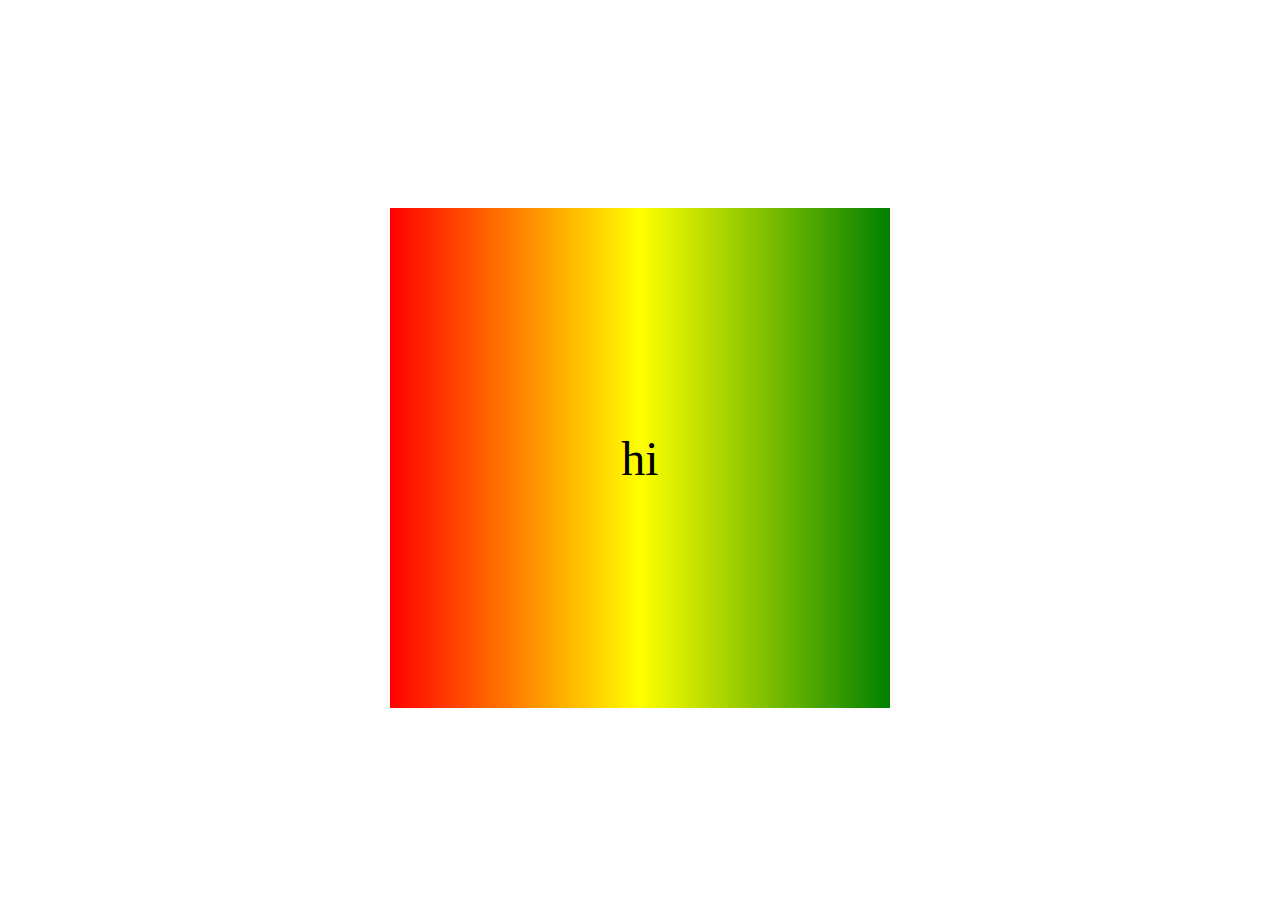
<file: animaciones/index.html>
<!DOCTYPE html>
<html lang="es">
<head>
    <meta charset="UTF-8">
    <meta name="viewport" content="width=device-width, initial-scale=1.0">
    <title>Document</title>
    <link rel="stylesheet" href="css/style.css">
</head>
<body>
    <div id="box">
        hi
    </div>
</body>
</html>
</file>
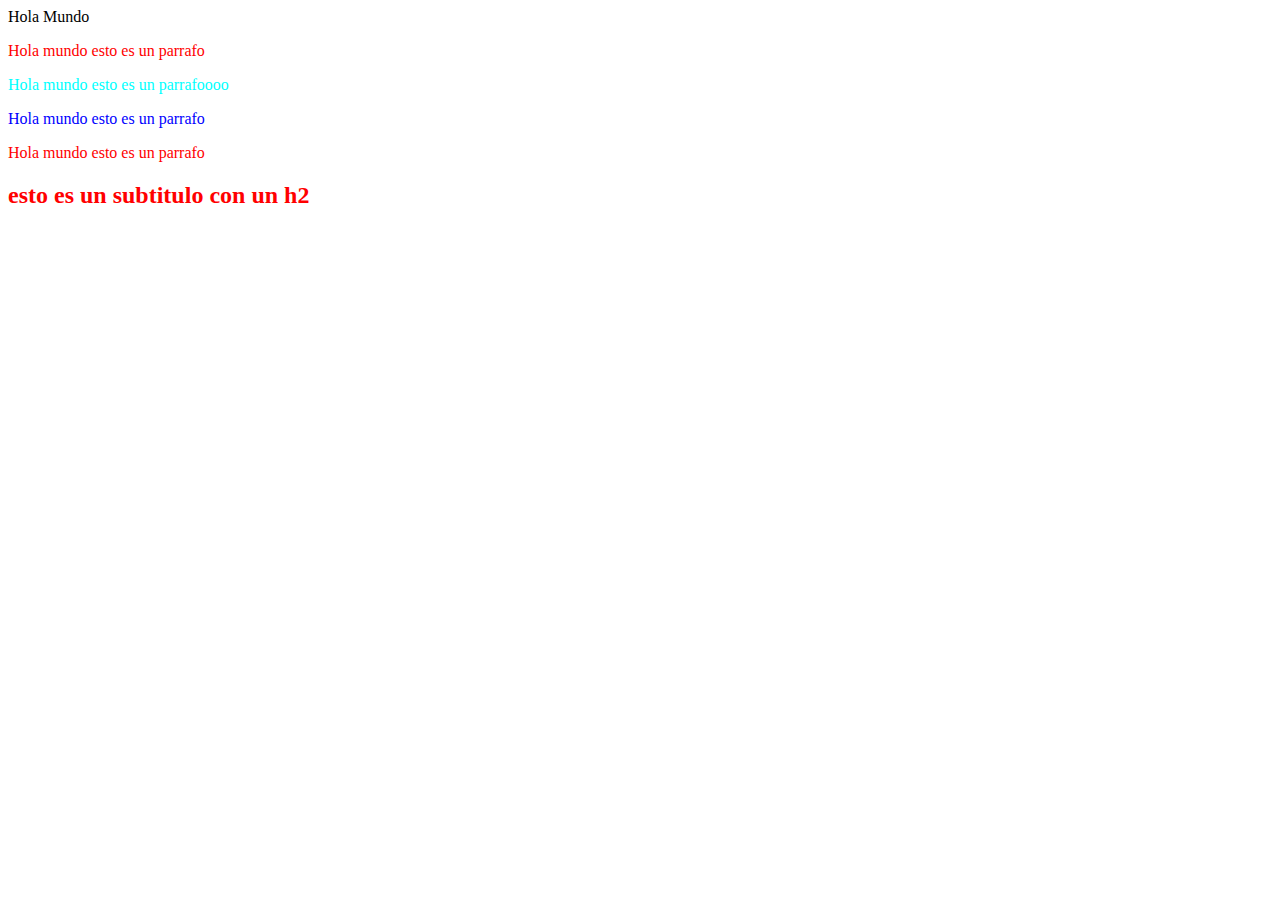
<file: PrimeraClase/index.html>
<!DOCTYPE html>
<html lang="es">
<head>
    <meta charset="UTF-8">
    <meta name="viewport" content="width=device-width, initial-scale=1.0">
    <title>Hola Mundo</title>
    <link rel="icon" href="https://www.google.com/images/branding/googlelogo/1x/googlelogo_color_272x92dp.png">
    <link rel="stylesheet" href="CSS/styles.css">
</head>
<body>
    <h>Hola Mundo</h>
    <p>
        Hola mundo esto es un parrafo
    </p>
    <p class="parrafo">
        Hola mundo esto es un parrafoooo
    </p>
    <p id="parrafo">
        Hola mundo esto es un parrafo
    </p>
    <p>
        Hola mundo esto es un parrafo
    </p>
    <h2 style="color: red;">
        esto es un subtitulo con un h2
    </h2>
</body>
</html>
</file>
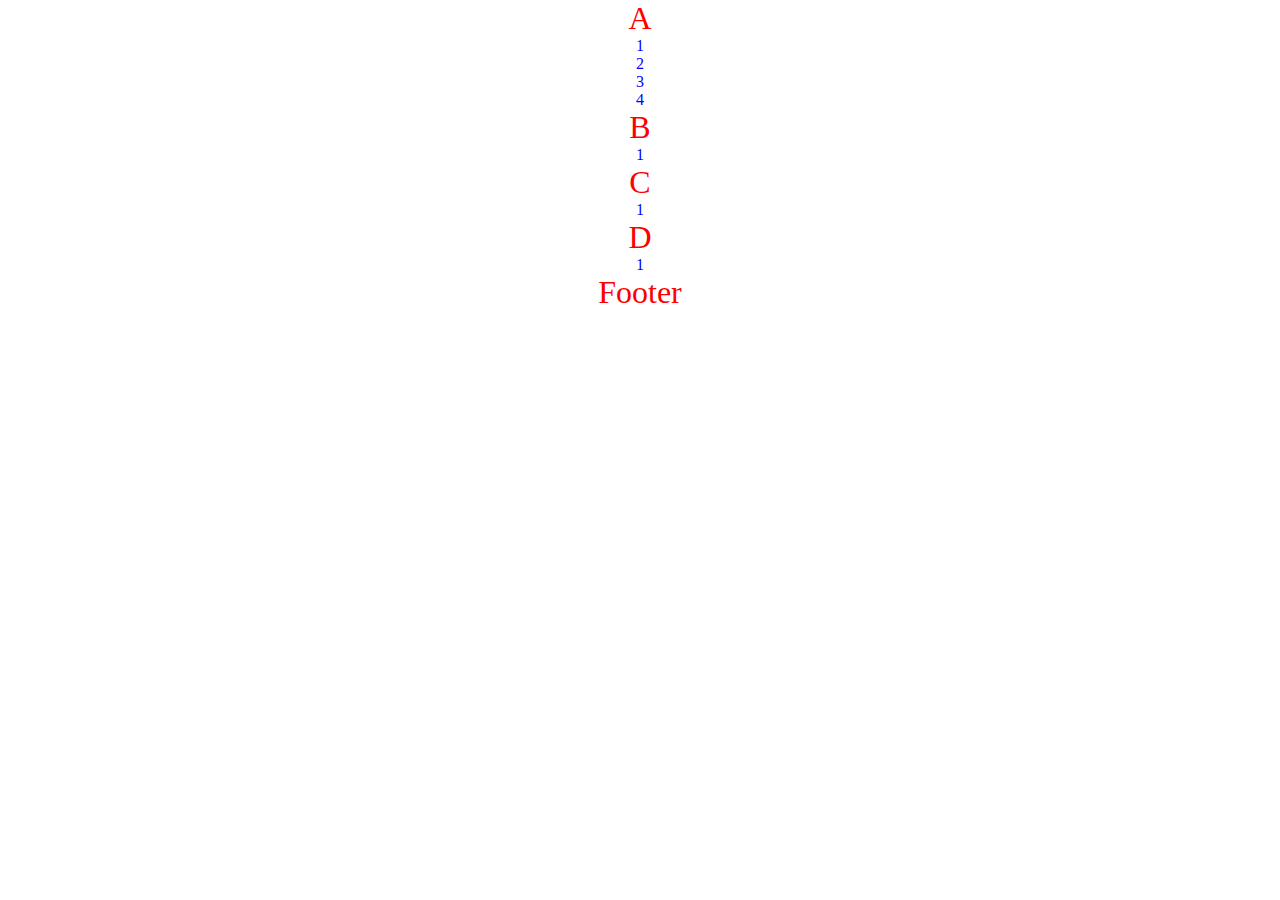
<file: SextaClase/index.html>
<!DOCTYPE html>
<html lang="es">
<head>
    <meta charset="UTF-8">
    <meta name="viewport" content="width=device-width, initial-scale=1.0">
    <title>Document</title>
    <link rel="stylesheet" href="CSS/Style.css">
</head>
<body>
    <div id="container">
        <div class="A">
            <div class="section-a">
                <p class="h1"> A </p>
            </div>
            <div class="section">
                <p class="h2"> 1 </p>
            </div>
            <div class="section">
                <p class="h2"> 2 </p>
            </div>
            <div class="section">
                <p class="h2"> 3 </p>
            </div>
            <div class="section">
                <p class="h2"> 4 </p>
            </div>
        </div>
        <div class="B">
            <div class="section-b">
                <p class="h1"> B </p>
            </div>
            <div class="section">
                <p class="h2"> 1 </p>
            </div>
        </div>
        <div class="C">
            <div class="section-c">
                <p class="h1"> C </p>
            </div>
            <div class="section">
                <p class="h2"> 1 </p>
            </div>

        </div>
        <div class="D">
            <div class="section-d">
                <p class="h1"> D </p>
            </div>
            <div class="section">
                <p class="h2"> 1 </p>
            </div>
        </div>
        <footer>
            <div class="footer">
                <p class="h1">Footer</p>
            </div>
        </footer>
    </div>
</body>
</html>
</file>
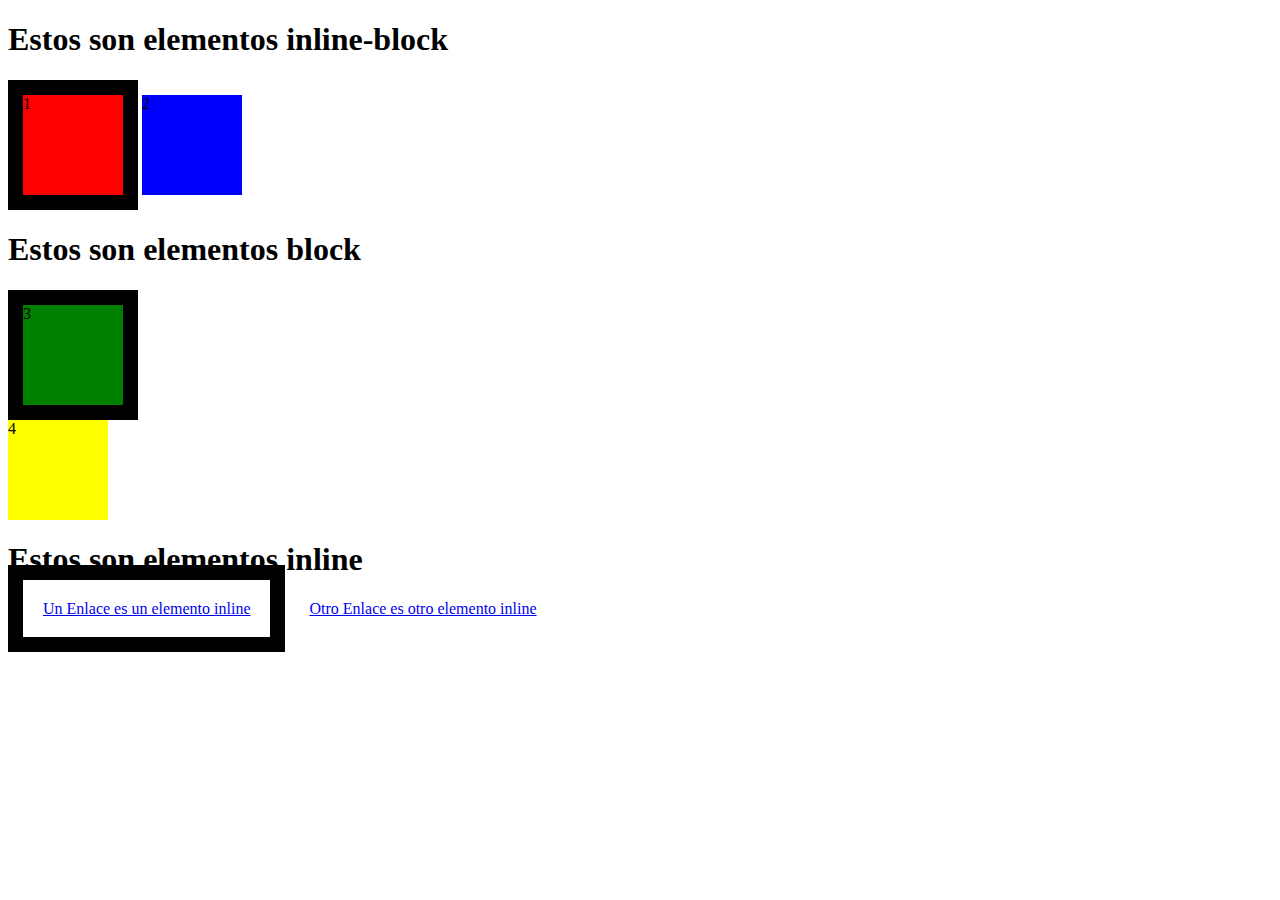
<file: TerceraClase/basico/index.html>
<!DOCTYPE html>
<html lang="en">
<head>
    <meta charset="UTF-8">
    <meta name="viewport" content="width=device-width, initial-scale=1.0">
    <title>Document</title>
    <link rel="stylesheet" href="CSS/Styles.css">
</head>
<body>
    <h1>Estos son elementos inline-block</h1>
    <div class="bordeGrueso" id="caja1">1</div>
    <div id="caja2">2</div>
    <h1>Estos son elementos block</h1>
    <div class="bordeGrueso" id="caja3">3</div>
    <div id="caja4">4</div>
    <h1>Estos son elementos inline</h1>
    <a class="bordeGrueso" href="#">Un Enlace es un elemento inline</a>
    <a href="#">Otro Enlace es otro elemento inline</a>
</body>
</html>
</file>
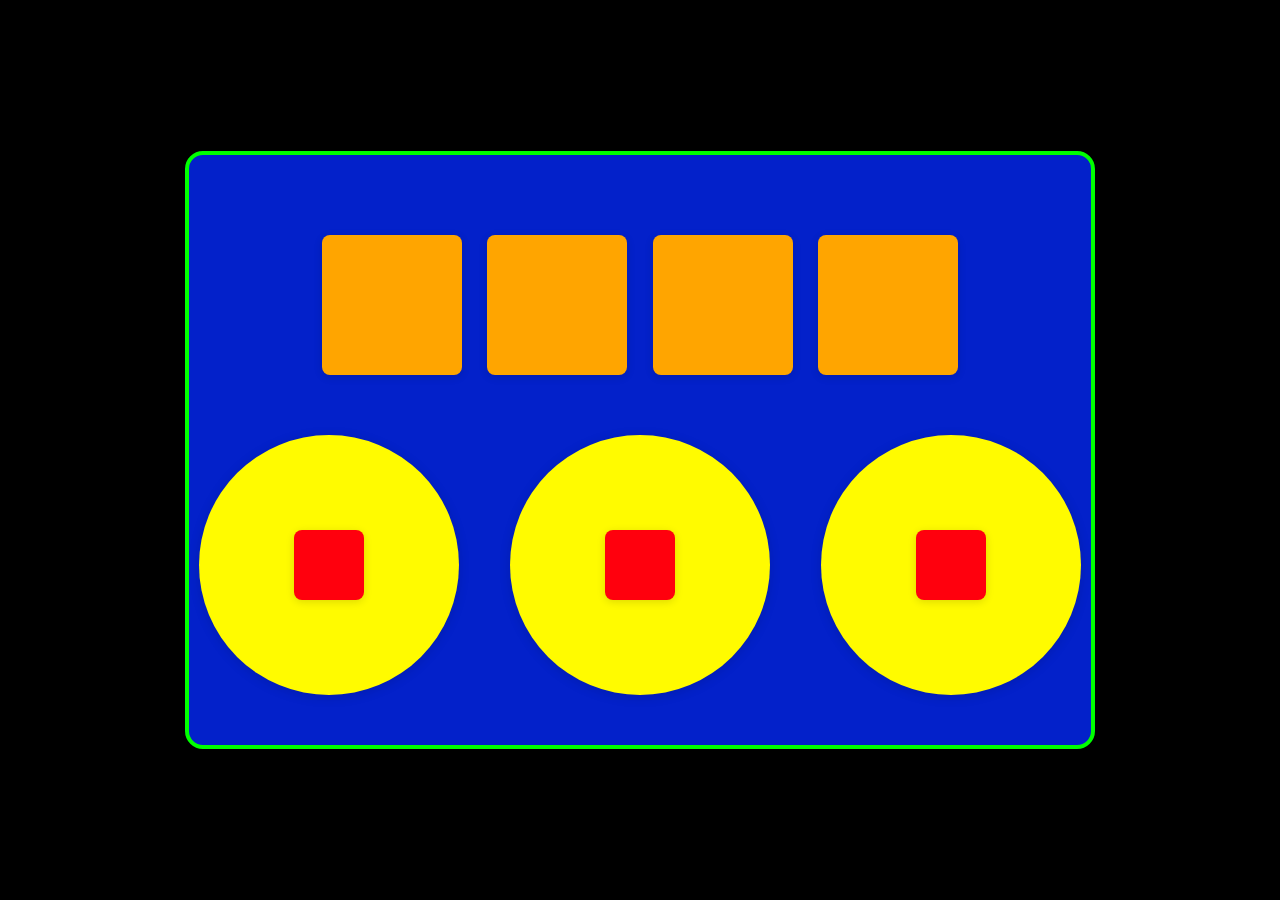
<file: TerceraClase/ejecicioFlex/index.html>
<!DOCTYPE html>
<html lang="es">
<head>
    <meta charset="UTF-8">
    <meta name="viewport" content="width=device-width, initial-scale=1.0">
    <title>Flexbox Ejemplo</title>
    <link rel="stylesheet" href="CSS/styles.css">
</head>
<body>
    <div class="contenerdor-azul">
        <div class="row squares-row">
            <div class="square"></div>
            <div class="square"></div>
            <div class="square"></div>
            <div class="square"></div>
        </div>
        <div class="row circles-row">
            <div class="circle-container">
                <div class="circle">
                    <div class="circle-square"></div>
                </div>
            </div>
            <div class="circle-container">
                <div class="circle">
                    <div class="circle-square"></div>
                </div>
            </div>
            <div class="circle-container">
                <div class="circle">
                    <div class="circle-square"></div>
                </div>
            </div>
        </div>
    </div>
</body>
</html>
</file>
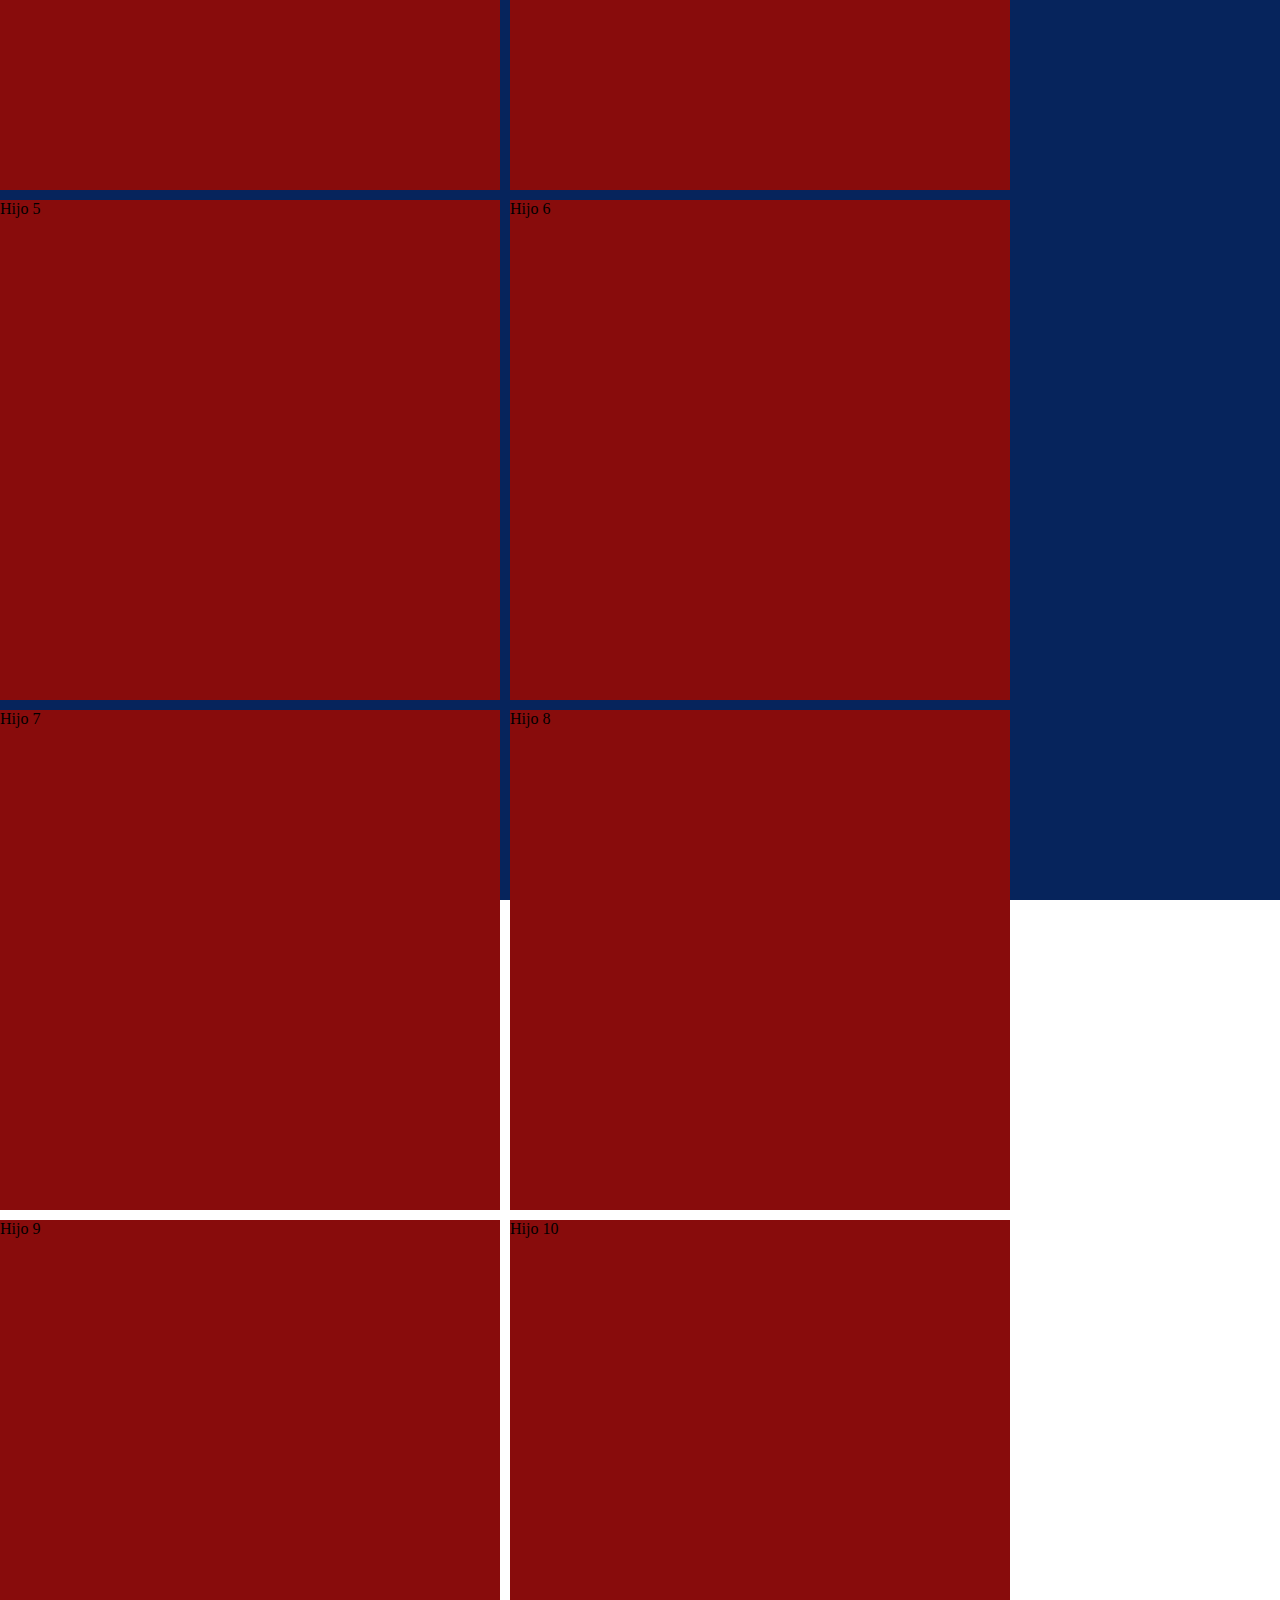
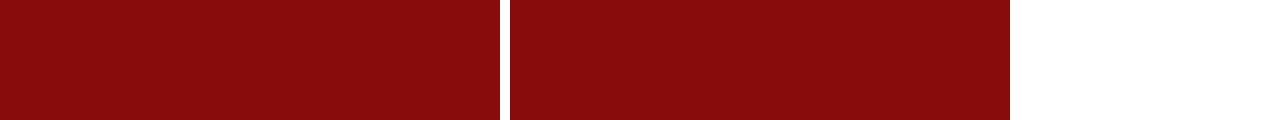
<file: TerceraClase/flex/index.html>
<!DOCTYPE html>
<html lang="en">
<head>
    <meta charset="UTF-8">
    <meta name="viewport" content="width=device-width, initial-scale=1.0">
    <title>Document</title>
    <link rel="stylesheet" href="CSS/Styles.css">
</head>
<body>
    <div id="padre">
        <div class="hijo">Hijo 1</div>
        <div class="hijo">Hijo 2</div>
        <div class="hijo">Hijo 3</div>
        <div class="hijo">Hijo 4</div>
        <div class="hijo">Hijo 5</div>
        <div class="hijo">Hijo 6</div>
        <div class="hijo">Hijo 7</div>
        <div class="hijo">Hijo 8</div>
        <div class="hijo">Hijo 9</div>
        <div class="hijo">Hijo 10</div>
    </div>
</body>
</html>
</file>
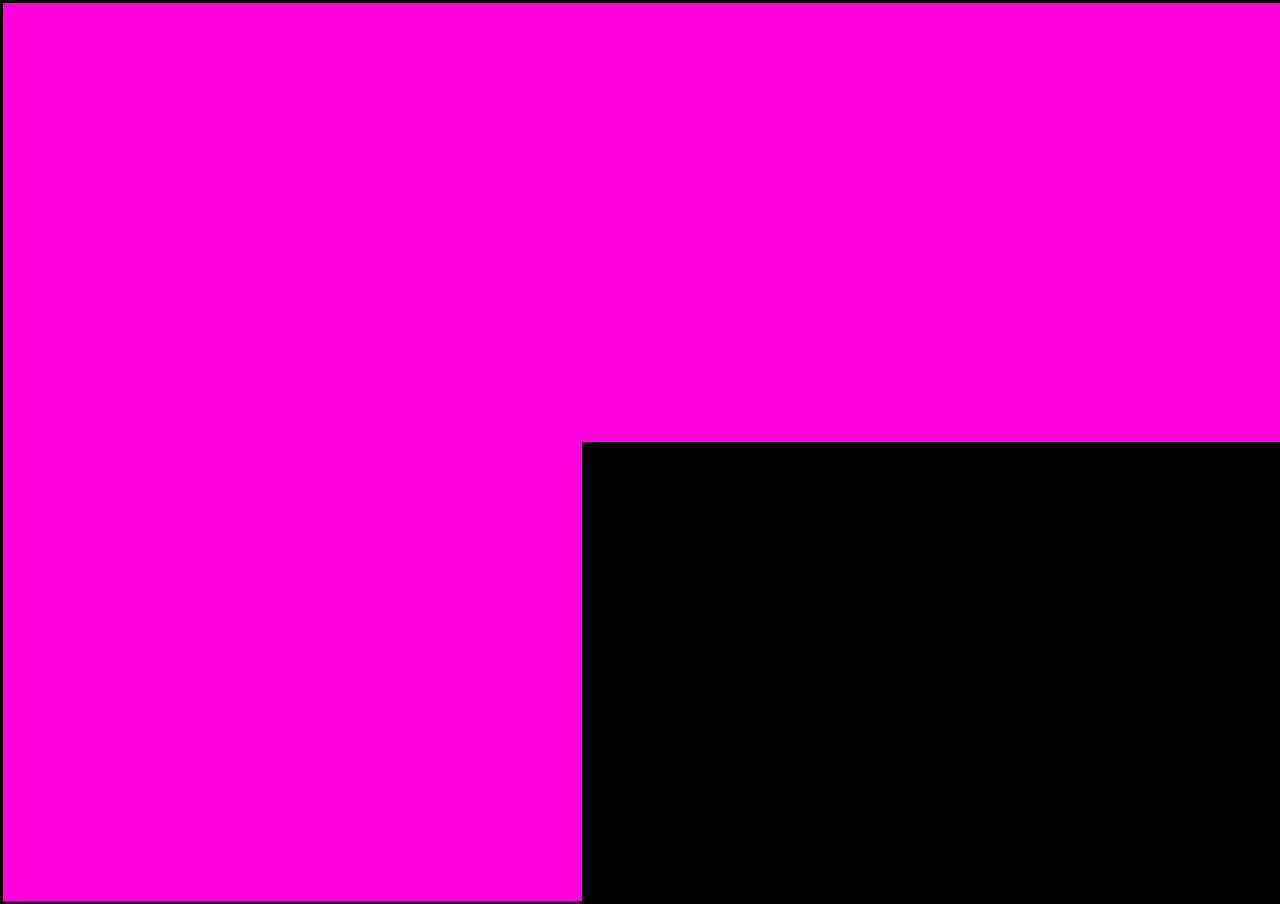
<file: QuintaClase/EjercicioGripMedia.html>
<!DOCTYPE html>
<html lang="en">
<head>
    <meta charset="UTF-8">
    <meta name="viewport" content="width=device-width, initial-scale=1.0">
    <title>Document</title>
    <link rel="stylesheet" href="CSS/ejerciciogripMedia.css">
</head>
<body>
    <div id="container">
        <header>Encabezado</header>
        <nav>Navegacion</nav>
        <main>Seccion Productos</main>
        <aside>Seccion Servicios</aside>
        <section>Enlaces</section>
        <footer>Pie de pagina</footer>
    </div>
</body>
</html>
</file>
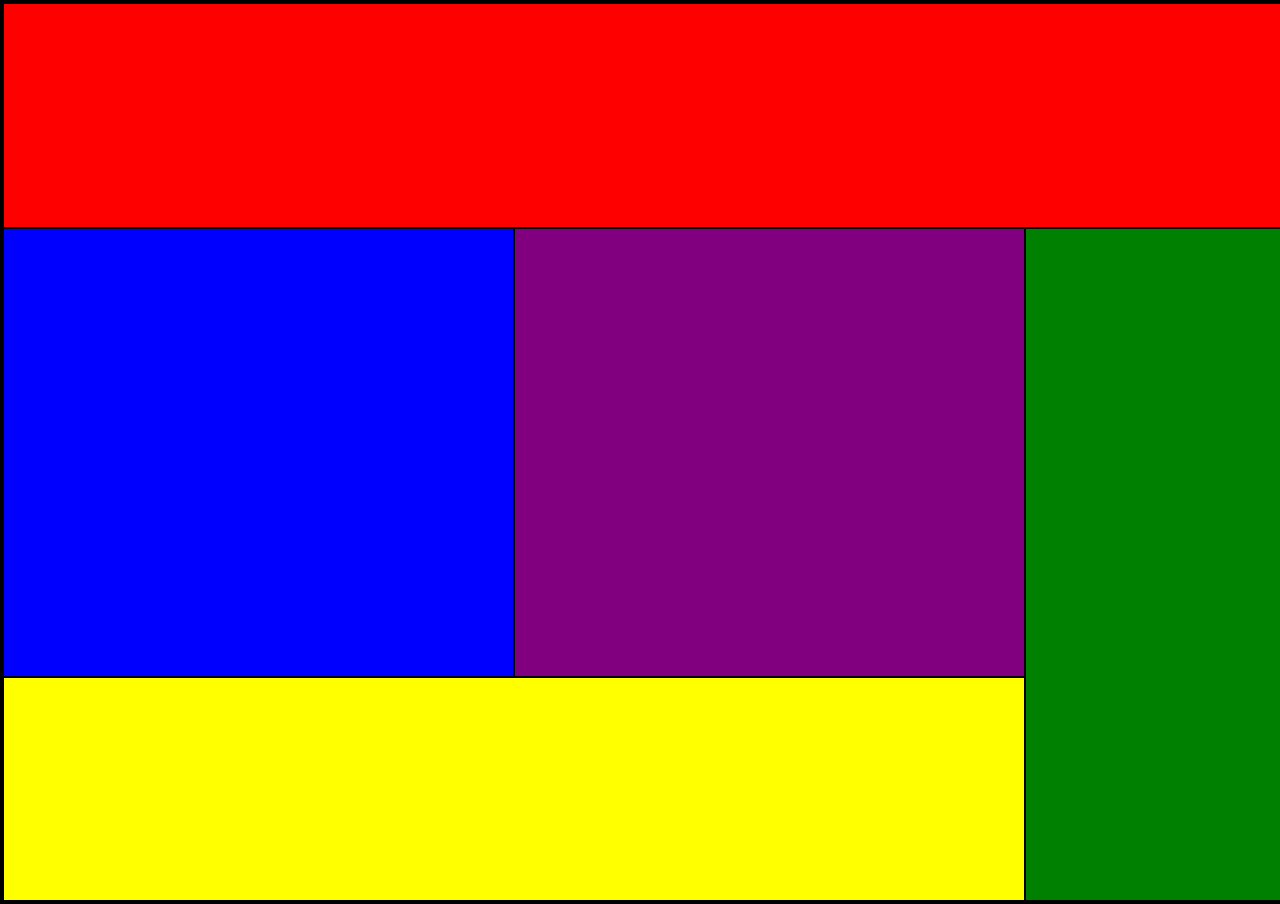
<file: QuintaClase/indexVersionGrid.html>
<!DOCTYPE html>
<html lang="en">
<head>
    <meta charset="UTF-8">
    <meta name="viewport" content="width=device-width, initial-scale=1.0">
    <title>Document</title>
    <link rel="stylesheet" href="CSS/StyleVersionGrip.css">
</head>
<body>
    <div id="container">
        <header></header>
        <section></section>
        <article></article>
        <aside></aside>
        <footer></footer>
    </div>
</body>
</html>
</file>
<file: animaciones/css/style.css>
body{
    display: flex;
    justify-content: center;
    align-items: center;
    height: 100vh;
}
#box{
    /* background-color: black; */
    background-image: linear-gradient(to right, red, yellow, green);
    color: black;
    width: 500px;
    height: 500px;
    display: flex;
    justify-content: center;
    align-items: center;
    font-size: 3rem;
    &:hover{
        background-image: linear-gradient(to right, yellow, blue, red);
        color: white;
        transform: scale(1.1);
        transition: all 3s;
    }
}
</file>
<file: PrimeraClase/CSS/styles.css>
p{
    color: red;
}

.parrafo{
    color: aqua;
}

#parrafo{
    color: blue;
}
</file>
<file: SextaClase/CSS/Style.css>
* {
    margin: 0;
    padding: 0;
}
.h1 {
    color: red;
    font-size: 2rem;
    text-align: center;
}

.h2 {
    color: blue;
    font-size: 1rem;
    text-align: center;
}

/* celular */
@media (max-width: 479px) {
    #container {
        width: 100vw;
        height: 100vh;
        display: flex;
        flex-direction: column;
    }
    .section-a, .section-b, .section-c, .section-d, .section{
        width: 100vw;
        height: 50vh;
        display: flex;
        flex-direction: column;
        gap: 10px;
        flex: 1;
        background-color: rgb(229, 255, 0);
        justify-content: center;
        align-items: center;
        border: 1px solid black;
    }
    .section-a{
        height: 100vh;
        background-color: rgb(0, 255, 55);
    }
    .section-b{
        background-color: rgb(0, 255, 55);
    }
    .section-c{
        background-color: rgb(0, 255, 55);
    }
    .section-d{
        background-color: rgb(0, 255, 55);
    }
    .footer{
        width: 100vw;
        height: 100vh;
        display: flex;
        flex-direction: column;
        gap: 10px;
        flex: 1;
        background-color: rgb(249, 182, 255);
        justify-content: center;
        align-items: center;
    }
}
/* tablet */
@media (min-width: 480px) and (max-width: 820px) {
    #container {
        width: 100vw;
        height: 100vh;
        display: flex;
        flex-direction: column;
    }

    .A{
        width: 100vw;
        height: 100vh;
        display: grid;
        grid-template-columns: 1fr 1fr;
        grid-template-rows: 1fr 1fr 1fr;
        grid-template-areas: 
        "section-a section-a"
        "1 2"
        "3 4";
    }.section-a{
        grid-area: section-a;
        background-color: rgb(0, 255, 55);
    }
    .section{
        grid-area: section;
        background-color: rgb(229, 255, 0);
    }
}
</file>
<file: TerceraClase/basico/CSS/Styles.css>
#caja1{
    background-color: red;
    height: 100px;
    width: 100px;
    display: inline-block;
}
#caja2{
    background-color: blue;
    height: 100px;
    width: 100px;
    display: inline-block;
}
#caja3{
    background-color: green;
    height: 100px;
    width: 100px;
}
#caja4{
    background-color: yellow;
    height: 100px;
    width: 100px;
}

a {
    padding: 20px; /* solo permite modificar horizontalmente por que es inline */
    width: 100px; /* no se aplica a elementos inline */    
}

.bordeGrueso {
    border: 15px solid black;
}
</file>
<file: TerceraClase/ejecicioFlex/CSS/styles.css>
body {
    margin: 0;
    padding: 0;
    background: #000000;
    min-height: 100vh;
    box-sizing: border-box;
    display: flex;
    justify-content: center;
    align-items: center;
}

.row {
    display: flex;
    justify-content: center;
    align-items: center;
    width: 100%;
    margin: 40px 0 0 0;
    flex-wrap: wrap;
}

.squares-row {
    gap: 2vw;
}

.square {
    background: orange;
    width: min(18vw, 140px);
    height: min(18vw, 140px);
    border-radius: 8px;
    box-shadow: 0 2px 8px #0002;
}

.circles-row {
    gap: 4vw;
    margin-top: 60px;
}

.circle-container {
    display: flex;
    justify-content: center;
    align-items: center;
}

.circle {
    background: #fffb00;
    width: min(30vw, 260px);
    height: min(30vw, 260px);
    border-radius: 50%;
    display: flex;
    justify-content: center;
    align-items: center;
    box-shadow: 0 2px 12px #0002;
}

.circle-square {
    background: rgb(255, 0, 13);
    width: min(10vw, 70px);
    height: min(10vw, 70px);
    border-radius: 8px;
    box-shadow: 0 2px 8px #0002;
}

.contenerdor-azul {
    background: #0321ca;
    border: 4px solid #00ff00;
    border-radius: 18px;
    max-width: 1100px;
    margin: 40px auto;
    padding: 40px 10px 50px 10px;
    box-sizing: border-box;
    display: flex;
    flex-direction: column;
    align-items: center;
    box-shadow: 0 4px 24px #0005;
}

@media (max-width: 600px) {
    .squares-row {
        gap: 3vw;
    }
    .square {
        width: min(22vw, 90px);
        height: min(22vw, 90px);
    }
    .circles-row {
        gap: 2vw;
    }
    .circle {
        width: min(40vw, 120px);
        height: min(40vw, 120px);
    }
    .circle-square {
        width: min(16vw, 40px);
        height: min(16vw, 40px);
    }
}

@media (max-width: 700px) {
    .contenedor-negro {
        padding: 18px 2vw 22px 2vw;
        max-width: 98vw;
    }
}
</file>
<file: TerceraClase/flex/CSS/Styles.css>
body {
    margin: 0;
    padding: 0;
}
#padre {
    width: 100vw;
    height: 100vh;
    background-color: #06245c;
    display: flex;
    justify-content: start;
    align-items: end;
    align-content: center;
    flex-wrap: wrap;
    gap: 10px;
}
.hijo {
 background-color: #880c0c;
 width: 500px;
 height: 500px;
}
</file>
<file: QuintaClase/CSS/ejerciciogripMedia.css>
*{
    margin: 0;
    padding: 0;
    box-sizing: border-box;
    border: solid 1px black;
}

#container{
    width: 100vw;
    height: 100vh;
    display: grid;
    background-color: rgb(255, 0, 221);
}

@media (max-width: 480px) {
    #container{
        width: 100vw;
        height: 100vh;
        display: grid;
        background-color: blueviolet;
    }
}
@media (max-width: 600px) {
    #container {
        grid-template-columns: 1fr 1fr 1fr;
        grid-template-rows: 
        1fr 
        1fr
        1fr 
        1fr;
        grid-template-areas:
        "encabezado encabezado navegacion"
        "seccionP seccionP seccionP"
        "seccionS seccionS seccionS"
        "pie enlace enlace"
        ;
    }   
}

header{
    background-color: black;
    grid-area: encabezado;
}
nav{
    background-color: rgb(255, 0, 0);
    grid-area: navegacion;
}
main{
    background-color: rgb(0, 255, 234);
    grid-area: seccionP;
}
aside{
    background-color: black;
    grid-area: seccionS;
}
section{
    background-color: black;
    grid-area: enlace;
}
footer{
    background-color: black;
    grid-area: pie;
}
</file>
<file: QuintaClase/CSS/StyleVersionGrip.css>
*{
    margin: 0;
    padding: 0;
    box-sizing: border-box;
    border: solid 1px black;
}
#container{
    width: 100vw;
    height: 100vh;
    display: grid;
    grid-template-columns: 2fr 2fr 1fr;
    grid-template-rows: 1fr 2fr 1fr;
    grid-template-areas: 
    "header header header"
    "section article aside"
    "footer footer aside";
}

@media (max-width: 768px) {
    #container{
        grid-template-columns: 1fr 1fr 1fr;
        grid-template-rows: 1fr 1fr 1fr 1fr 2fr;
        grid-template-areas: 
        "header header header"
        "section section section"
        "article article article"
        "footer aside aside"
        "footer aside aside";
    }
}

@media (max-width: 480px) {
    #container{
        grid-template-columns: 1fr 1fr;
        grid-template-rows: 1fr 1fr 1fr 1fr 1fr;
        grid-template-areas: 
        "header header"
        "section section"
        "article article"
        "aside aside"
        "footer footer";
    }
}

header{
    grid-area: header;
    background-color: red;
}
section{
    grid-area: section;
    background-color: blue;
}
article{
    grid-area: article;
    background-color: purple;
}
aside{
    grid-area: aside;
    background-color: green;
}
footer{
    grid-area: footer;
    background-color: yellow;
}
</file>
